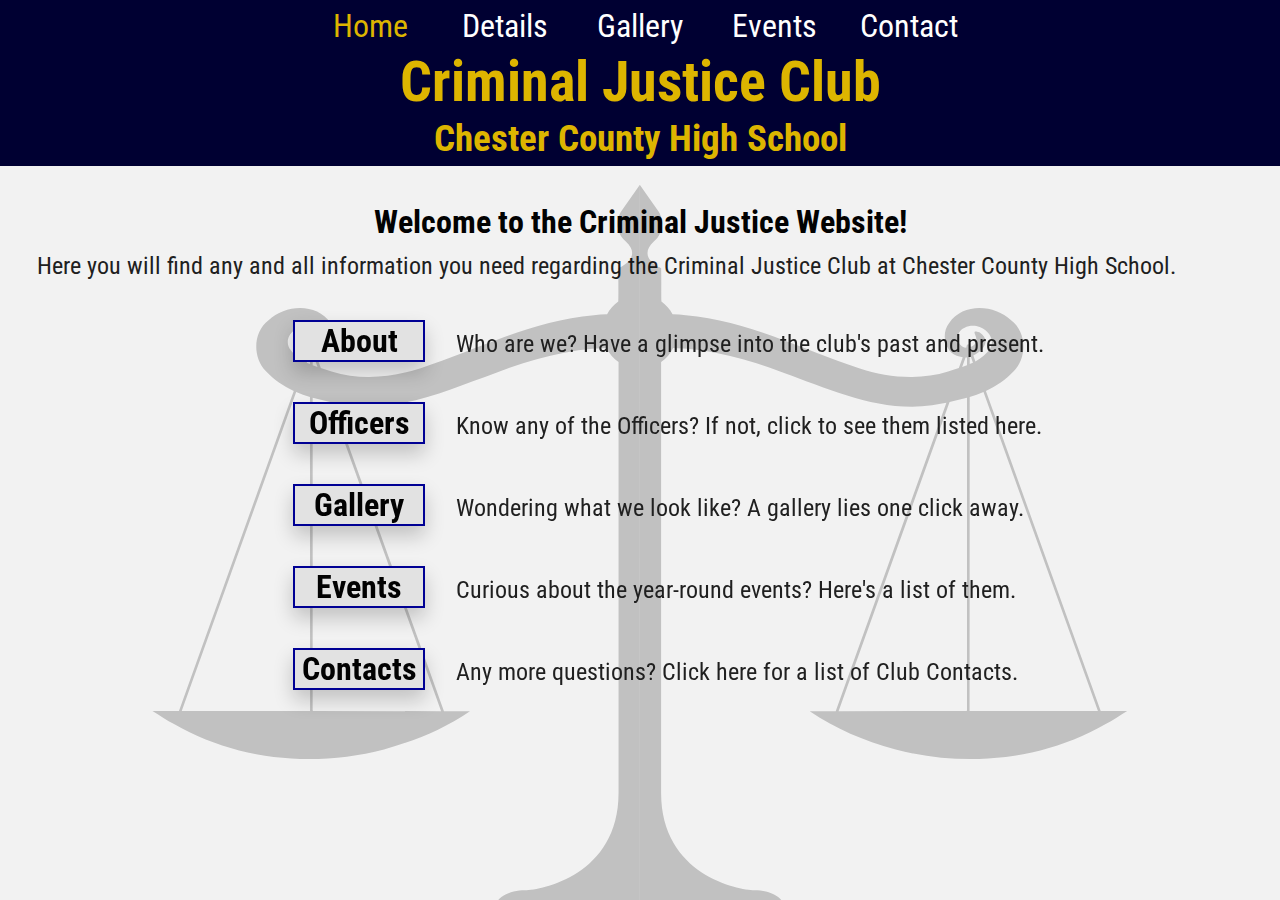
<file: index.html>
<!DOCTYPE html>
<html lang="en-US">
  <head>
    <meta charset="utf-8">  
    <link rel="stylesheet" href="css/normalize.css">
    <link href="https://fonts.googleapis.com/css?family=Cantarell|Economica|Righteous|Roboto+Condensed" rel="stylesheet">
    <link rel="stylesheet" href="css/main.css">
    <link rel="stylesheet" href="css/responsive.css">
    <meta name="viewport" content="width=device-width, initial-scale=1.0">
    <title> Criminal Justice Club CC </title>
  </head>
  <body>
    <header>
      <nav>
        <ul>
           <li> <div class="dropdown">
             <a href="index.html" ><button class="dropbtn active">Home</button></a>  
             </div> </li> 
           <li> <div class="dropdown">
            <button class="dropbtn">Details</button>
            <div class="dropdown-content">
              <a href="about.html">About</a>
              <a href="officers.html">Officers</a>
            </div>
          </div> </li>
          <li> <div class="dropdown">
             <a href="gallery.html"><button class="dropbtn">Gallery</button></a>  
             </div> </li> 
          <li> <div class="dropdown">
             <a href="events.html"><button class="dropbtn">Events</button></a>  
             </div> </li> 
          <li> <div class="dropdown">
             <a href="contact.html"><button class="dropbtn">Contact</button></a>  
             </div> </li> 
        </ul>
      </nav>
      
      <div>
      <h1><a href="index.html" id="logo"> Criminal Justice Club </a></h1>
      <h2><a href="http://chestercountyschools.org/HS/index.html"> Chester County High School </a></h2>
      </div>
    </header>
    <section>
      <h3>Welcome to the Criminal Justice Website!</h3>
        <div>
          <img src="img/scales.svg" id="watermark"/>
        </div>
        <p class="desc">Here you will find any and all information you need regarding the Criminal Justice Club at Chester County High School. </p>
      
        <ul id="homedesc">
          <li><a href="about.html" id="aboutalink">
            <h3>About</h3>
            <p>Who are we? Have a glimpse into the club's past and present.</p></a>
          </li>
          <li><a href="officers.html" id="officersalink">
            <h3>Officers</h3>
            <p>Know any of the Officers? If not, click to see them listed here.</p></a>
          </li>
          <li><a href="gallery.html" id="galleryalink">
            <h3>Gallery</h3>
            <p>Wondering what we look like? A gallery lies one click away.</p></a>
          </li>
          <li><a href="events.html" id="eventsalink">
            <h3>Events</h3>
            <p>Curious about the year-round events? Here's a list of them.</p></a>
          </li>
          <li><a href="contact.html" id="contactsalink">
            <h3>Contacts</h3>
            <p>Any more questions? Click here for a list of Club Contacts.</p></a>
          </li>
      
      
        </ul>
      
      <footer>
        
      </footer>
    </section>
  </body>
</html>
</file>
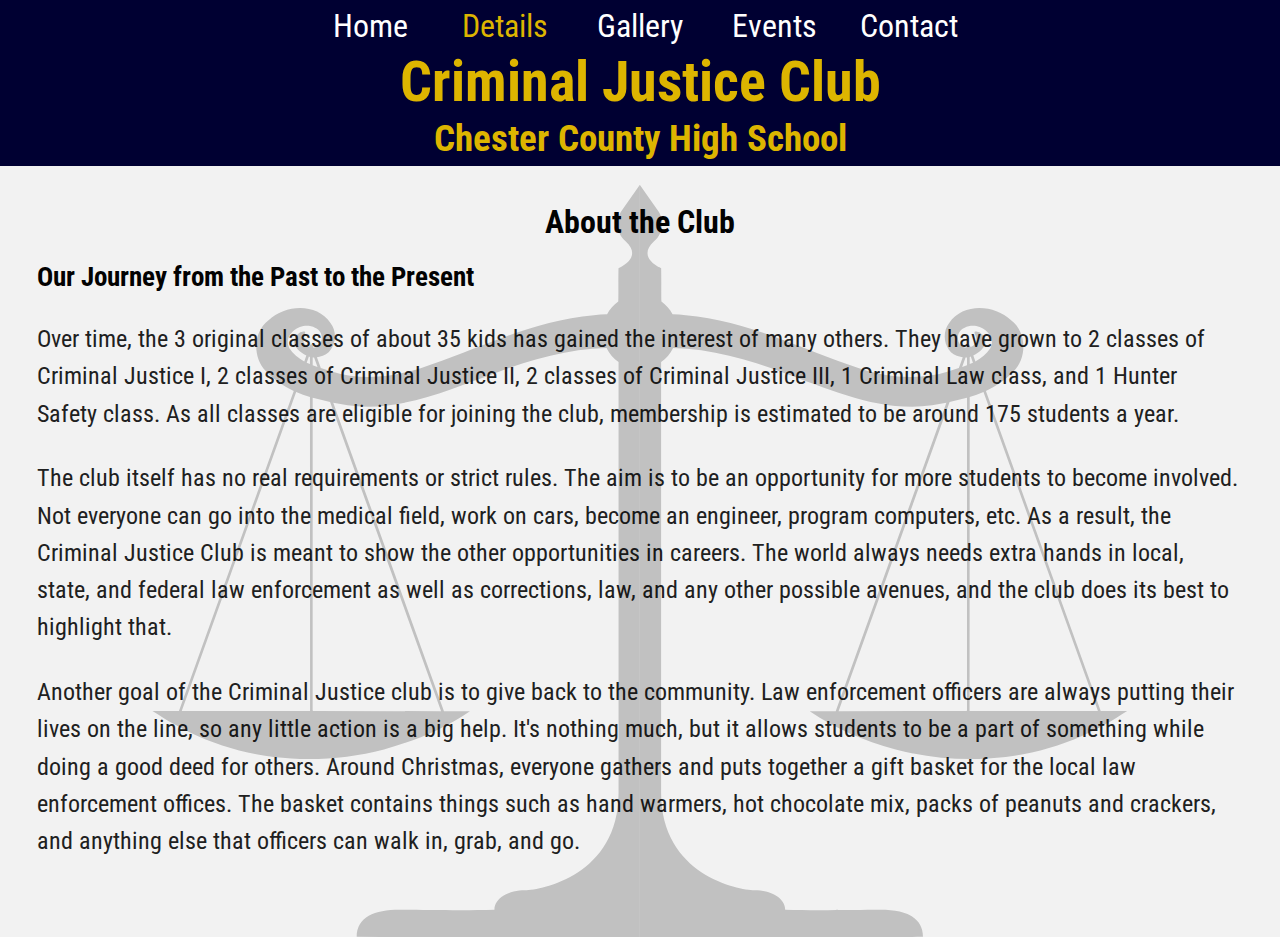
<file: about.html>
<!DOCTYPE html>
<html lang="en-US">
  <head>
    <meta charset="utf-8">  
    <link rel="stylesheet" href="css/normalize.css">
    <link href="https://fonts.googleapis.com/css?family=Cantarell|Economica|Righteous|Roboto+Condensed" rel="stylesheet">
    <link rel="stylesheet" href="css/main.css">
    <link rel="stylesheet" href="css/responsive.css">
    <meta name="viewport" content="width=device-width, initial-scale=1.0">
    <title> Criminal Justice Club CC </title>
  </head>
  <body>
    <header>
      <nav>
        <ul>
           <li> <div class="dropdown">
             <a href="index.html" ><button class="dropbtn">Home</button></a>  
             </div> </li> 
           <li> <div class="dropdown">
            <button class="dropbtn active">Details</button>
            <div class="dropdown-content">
              <a href="about.html">About</a>
              <a href="officers.html">Officers</a>
            </div>
          </div> </li>
          <li> <div class="dropdown">
             <a href="gallery.html"><button class="dropbtn">Gallery</button></a>  
             </div> </li> 
          <li> <div class="dropdown">
             <a href="events.html"><button class="dropbtn">Events</button></a>  
             </div> </li> 
          <li> <div class="dropdown">
             <a href="contact.html"><button class="dropbtn">Contact</button></a>  
             </div> </li> 
          
        </ul>
      </nav>
      
      <div>
      <h1><a href="index.html" id="logo"> Criminal Justice Club </a></h1>
      <h2><a href="http://chestercountyschools.org/HS/index.html"> Chester County High School </a></h2>
      </div>
    </header>
    <section>
      <h3> About the Club </h3>
        <div>
          <img src="img/scales.svg" id="watermark"/>
        </div>
        <p id="desc">  </p>
        <h3 class="abt"> Our Journey from the Past to the Present </h3>
          <p class="abtp">Over time, the 3 original classes of about 35 kids has gained the interest of many others. They have grown to 2 classes of Criminal Justice I, 2 classes of Criminal Justice II, 2 classes of Criminal Justice III, 1 Criminal Law class, and 1 Hunter Safety class. As all classes are eligible for joining the club, membership is estimated to be around 175 students a year.</p>
          <p class="abtp">The club itself has no real requirements or strict rules. The aim is to be an opportunity for more students to become involved. Not everyone can go into the medical field, work on cars, become an engineer, program computers, etc. As a result, the Criminal Justice Club is meant to show the other opportunities in careers. The world always needs extra hands in local, state, and federal law enforcement as well as corrections, law, and any other possible avenues, and the club does its best to highlight that.</p>
          <p class="abtp">Another goal of the Criminal Justice club is to give back to the community. Law enforcement officers are always putting their lives on the line, so any little action is a big help. It's nothing much, but it allows students to be a part of something while doing a good deed for others. Around Christmas, everyone gathers and puts together a gift basket for the local law enforcement offices. The basket contains things such as hand warmers, hot chocolate mix, packs of peanuts and crackers, and anything else that officers can walk in, grab, and go.</p>
      
      <footer>
        
      </footer>
    </section>
  </body>
</file>
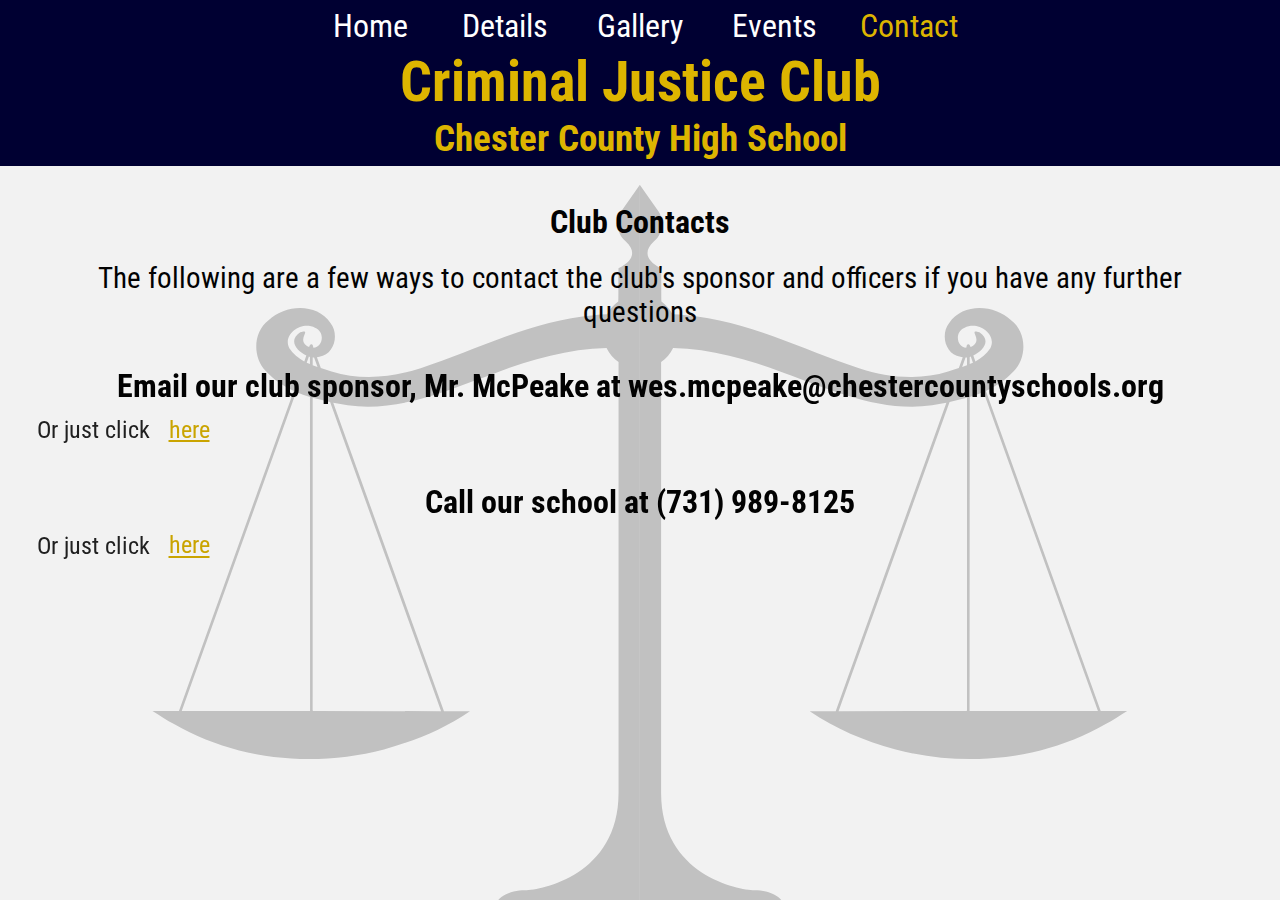
<file: contact.html>
<!DOCTYPE html>
<html lang="en-US">
  <head>
    <meta charset="utf-8">  
    <link rel="stylesheet" href="css/normalize.css">
    <link href="https://fonts.googleapis.com/css?family=Cantarell|Economica|Righteous|Roboto+Condensed" rel="stylesheet">
    <link rel="stylesheet" href="css/main.css">
    <link rel="stylesheet" href="css/responsive.css">
    <meta name="viewport" content="width=device-width, initial-scale=1.0">
    <title> Criminal Justice Club CC </title>
  </head>
  <body>
    <header>
      <nav>
        <ul>
           <li> <div class="dropdown">
             <a href="index.html"><button class="dropbtn">Home</button></a>  
             </div> </li> 
           <li> <div class="dropdown">
            <button class="dropbtn">Details</button>
            <div class="dropdown-content">
              <a href="about.html">About</a>
              <a href="officers.html">Officers</a>
            </div>
          </div> </li>
          <li> <div class="dropdown">
             <a href="gallery.html"><button class="dropbtn">Gallery</button></a>  
             </div> </li> 
          <li> <div class="dropdown">
             <a href="events.html"><button class="dropbtn">Events</button></a>  
             </div> </li> 
          <li> <div class="dropdown">
             <a href="contact.html"><button class="dropbtn active">Contact</button></a>  
             </div> </li> 
          
        </ul>
      </nav>
      
      <div>
      <h1><a href="index.html" id="logo"> Criminal Justice Club </a></h1>
      <h2><a href="http://chestercountyschools.org/HS/index.html"> Chester County High School </a></h2>
      </div>
    </header>
    <section>
      <h3>Club Contacts</h3>
        <div>
          <img src="img/scales.svg" id="watermark"/>
        </div>
        <p id="desc"> The following are a few ways to contact the club's sponsor and officers if you have any further questions </p>
      
          <ul id="contact"> 
            <li>
              <h3>Email our club sponsor, Mr. McPeake at wes.mcpeake@chestercountyschools.org</h3>
                <p class="contacts">Or just click <a href="mailto:wes.mcpeake@chestercountyschools.org" class="contacts">here</a></p>
            </li>
            <li>
              <h3>Call our school at (731) 989-8125</h3>
                <p class="contacts">Or just click <a href="989-8125" class="contacts">here</a></p>
            </li>
          </ul>
      
      
      <footer>
        
      </footer>
    </section>
  </body>
</html>
</file>
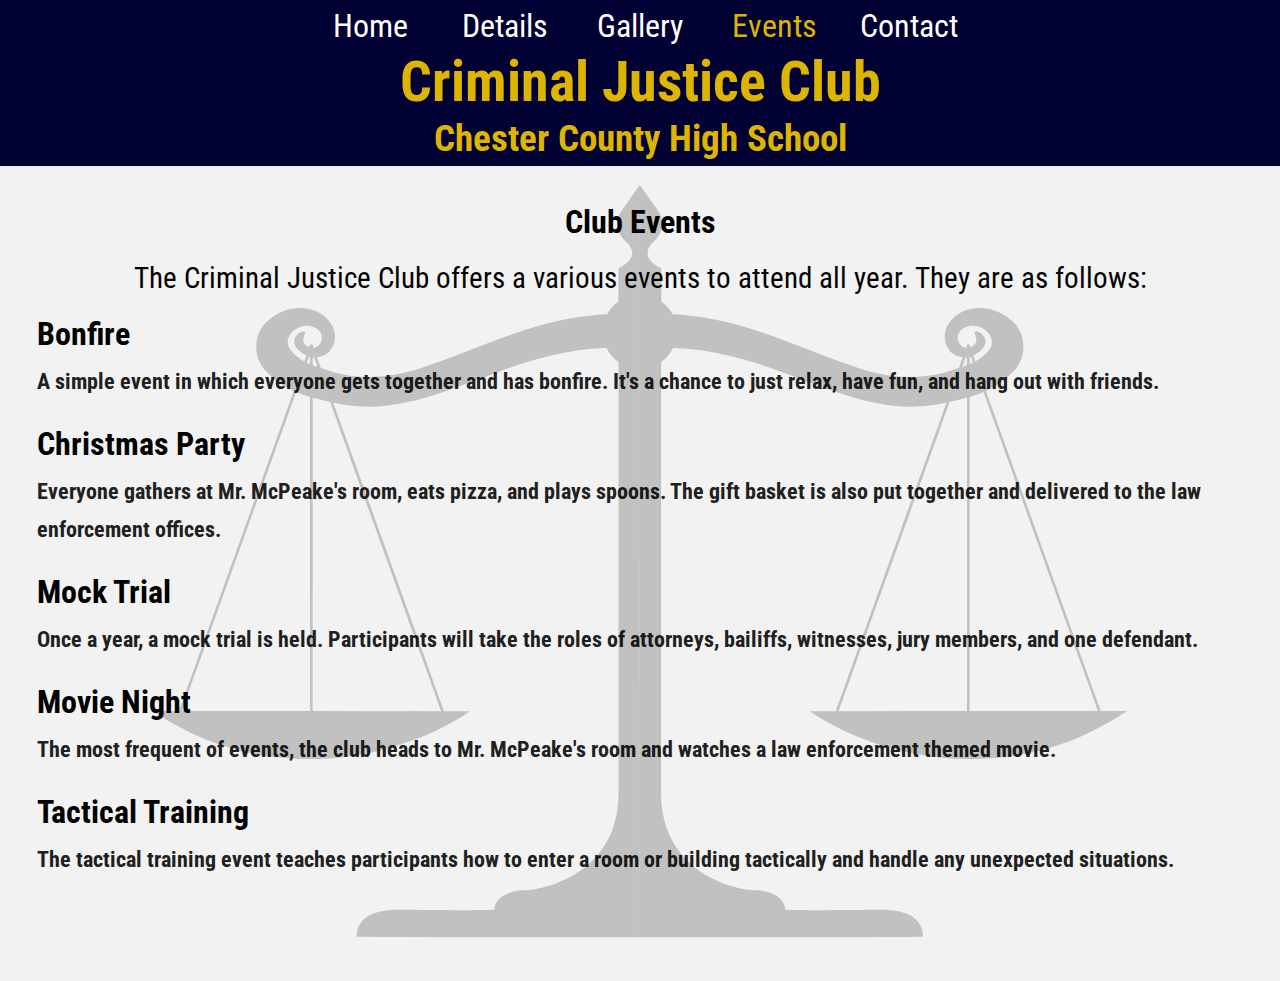
<file: events.html>
<!DOCTYPE html>
<html lang="en-US">
  <head>
    <meta charset="utf-8">  
    <link rel="stylesheet" href="css/normalize.css">
    <link href="https://fonts.googleapis.com/css?family=Cantarell|Economica|Righteous|Roboto+Condensed" rel="stylesheet">
    <link rel="stylesheet" href="css/main.css">
    <link rel="stylesheet" href="css/responsive.css">
    <meta name="viewport" content="width=device-width, initial-scale=1.0">
    <title> Criminal Justice Club CC </title>
  </head>
  <body>
    <header>
      <nav>
        <ul>
           <li> <div class="dropdown">
             <a href="index.html"><button class="dropbtn">Home</button></a>  
             </div> </li> 
           <li> <div class="dropdown">
            <button class="dropbtn">Details</button>
            <div class="dropdown-content">
              <a href="about.html">About</a>
              <a href="officers.html">Officers</a>
            </div>
          </div> </li>
          <li> <div class="dropdown">
             <a href="gallery.html"><button class="dropbtn">Gallery</button></a>  
             </div> </li> 
          <li> <div class="dropdown">
             <a href="events.html"><button class="dropbtn active">Events</button></a>  
             </div> </li> 
          <li> <div class="dropdown">
             <a href="contact.html"><button class="dropbtn">Contact</button></a>  
             </div> </li> 
          
        </ul>
      </nav>
      
      <div>
      <h1><a href="index.html" id="logo"> Criminal Justice Club </a></h1>
      <h2><a href="http://chestercountyschools.org/HS/index.html"> Chester County High School </a></h2>
      </div>
    </header>
    <section>
        <h3> Club Events </h3>
        <div>
          <img src="img/scales.svg" id="watermark"/>
        </div>
        <p id="desc"> The Criminal Justice Club offers a various events to attend all year. They are as follows: </p>
        <ul id="events">
          <li>
            <h3>Bonfire</h3>
            <p>A simple event in which everyone gets together and has bonfire. It's a chance to just relax, have fun, and hang out with friends.</p>
          </li>
          <li>
            <h3>Christmas Party</h3>
            <p>Everyone gathers at Mr. McPeake's room, eats pizza, and plays spoons. The gift basket is also put together and delivered to the law enforcement offices.</p>
          </li>
          <li>
            <h3>Mock Trial</h3>
            <p>Once a year, a mock trial is held. Participants will take the roles of attorneys, bailiffs, witnesses, jury members, and one defendant.</p>
          </li>
          <li> 
            <h3>Movie Night </h3>
            <p>The most frequent of events, the club heads to Mr. McPeake's room and watches a law enforcement themed movie.</p>
          </li>
          <li> 
            <h3>Tactical Training </h3>
            <p>The tactical training event teaches participants how to enter a room or building tactically and handle any unexpected situations.</p>
          </li>
        </ul>
      
      
      
      
      <footer>
        
      </footer>
    </section>
  </body>
</html>
</file>
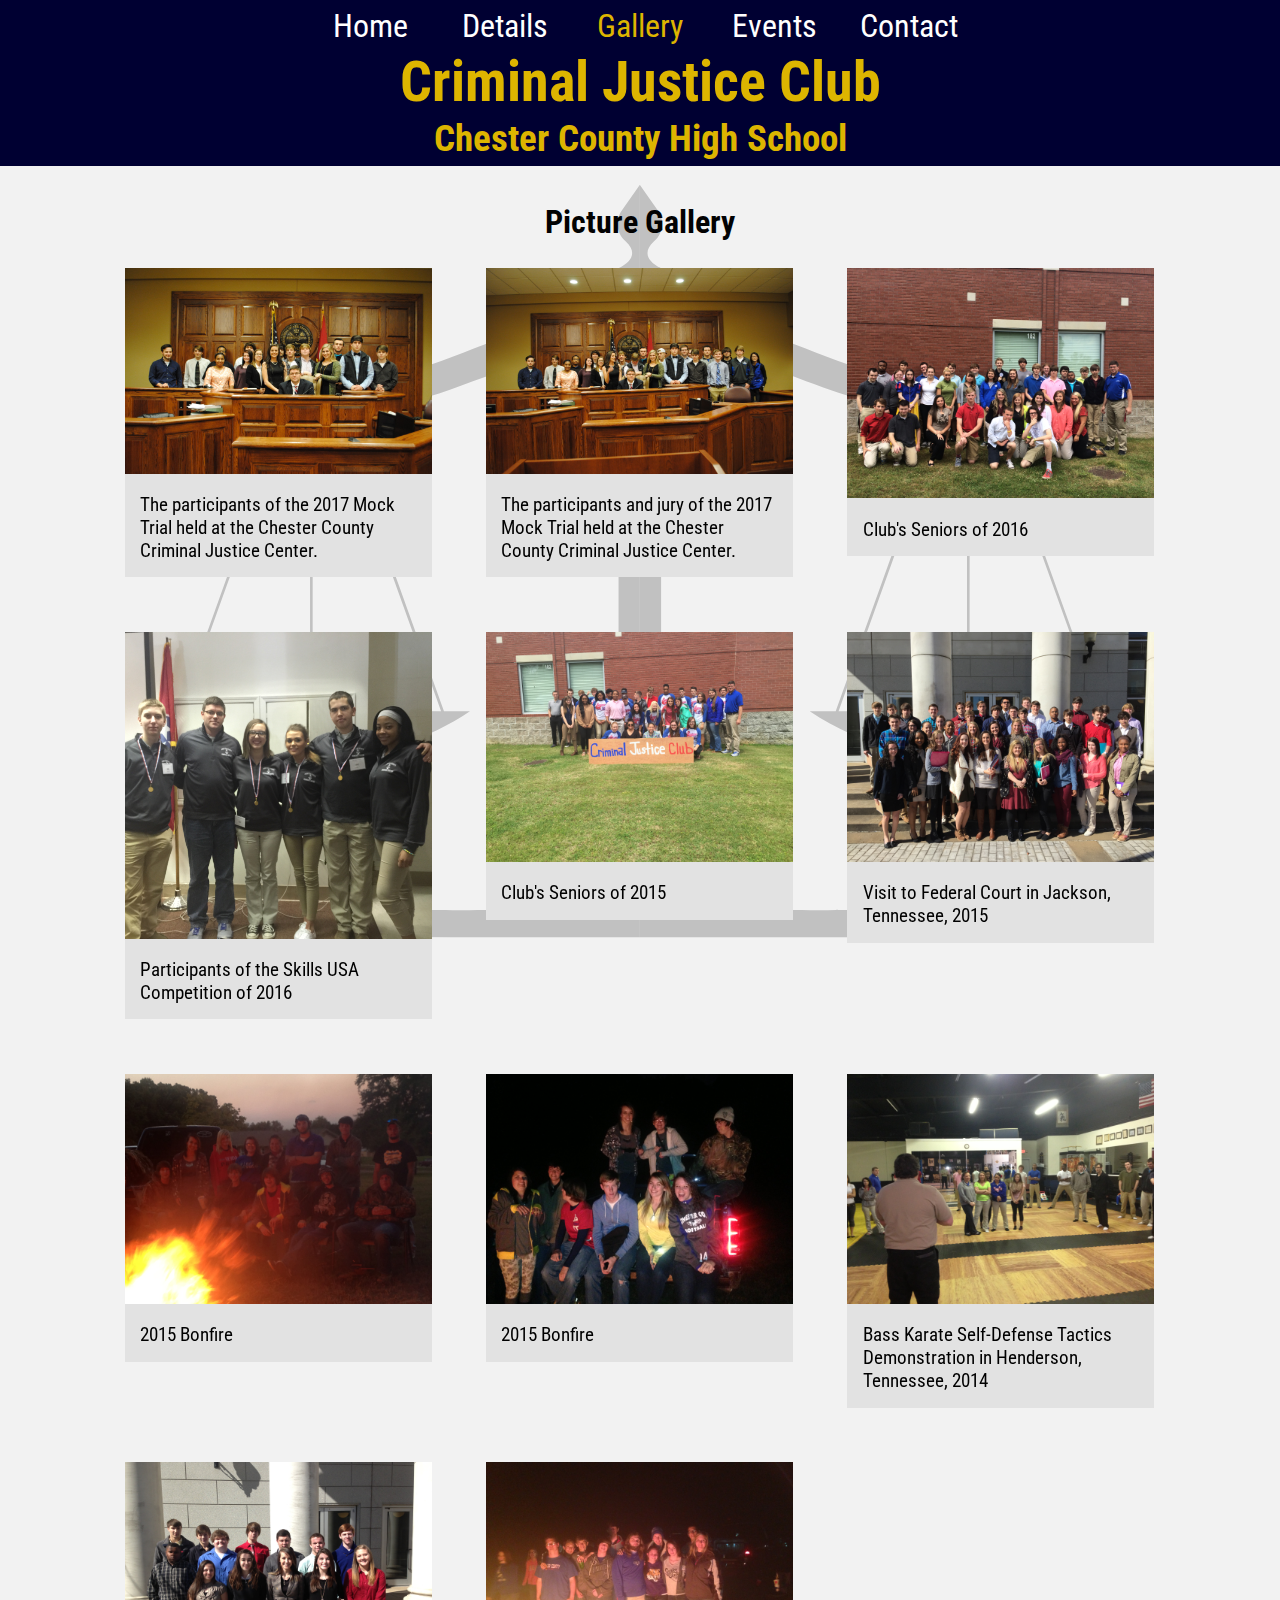
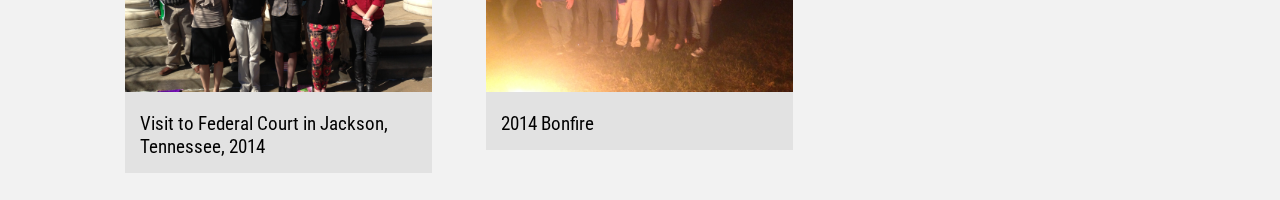
<file: gallery.html>
<!DOCTYPE html>
<html lang="en-US">
  <head>
    <meta charset="utf-8">  
    <link rel="stylesheet" href="css/normalize.css">
    <link href="https://fonts.googleapis.com/css?family=Cantarell|Economica|Righteous|Roboto+Condensed" rel="stylesheet">
    <link rel="stylesheet" href="css/main.css">
    <link rel="stylesheet" href="css/responsive.css">
    <meta name="viewport" content="width=device-width, initial-scale=1.0">
    <title> Criminal Justice Club CC </title>
  </head>
  <body>
    <header>
      <nav>
        <ul>
           <li> <div class="dropdown">
             <a href="index.html"><button class="dropbtn">Home</button></a>  
             </div> </li> 
           <li> <div class="dropdown">
            <button class="dropbtn">Details</button>
            <div class="dropdown-content">
              <a href="about.html">About</a>
              <a href="officers.html">Officers</a>
            </div>
          </div> </li>
          <li> <div class="dropdown">
             <a href="gallery.html"><button class="dropbtn active">Gallery</button></a>  
             </div> </li> 
          <li> <div class="dropdown">
             <a href="events.html"><button class="dropbtn">Events</button></a>  
             </div> </li> 
          <li> <div class="dropdown">
             <a href="contact.html"><button class="dropbtn">Contact</button></a>  
             </div> </li> 
        
        </ul>
      </nav>
      
      <div>
      <h1><a href="index.html" id="logo"> Criminal Justice Club </a></h1>
      <h2><a href="http://chestercountyschools.org/HS/index.html"> Chester County High School </a></h2>
      </div>
    </header>
    <section>
      <h3> Picture Gallery </h3>
        <div >
          <img src="img/scales.svg" id="watermark"/>
        </div>
      <div id="wrapper">
      <ul id="gallery">
       
        <li>
          <a href="img/mocktrial2017nj.jpg">
            <img src="img/mocktrial2017nj.jpg" alt="Picture of 2017 Mock Trial without Jury">
            <p> The participants of the 2017 Mock Trial held at the Chester County Criminal Justice Center. </p>
          </a>
        </li>
        
        <li>
          <a href="img/mocktrial2017wj.jpg">
            <img src="img/mocktrial2017wj.jpg" alt="Picture of 2017 Mock Trial with Jury">
            <p> The participants and jury of the 2017 Mock Trial held at the Chester County Criminal Justice Center. </p>
          </a>
        </li>
        
        <li>
          <a href="img/IMG_2368.jpg">
            <img src="img/IMG_2368.jpg" alt="Picture of the Seniors of 2016">
            <p> Club's Seniors of 2016 </p>
          </a>
        </li>
        
        <li id="skills">
          <a href="img/IMG_1111.jpg">
            <img src="img/IMG_1111.jpg" alt="Picture of Skills USA Competitors">
            <p> Participants of the Skills USA Competition of 2016 </p>
          </a>
        </li>
        
        <li>
          <a href="img/IMG_2222.jpg">
            <img src="img/IMG_2222.jpg" alt="Picture of the Seniors of 2015">
            <p> Club's Seniors of 2015 </p>
          </a>
        </li>
        
        <li>
          <a href="img/IMG_3333.jpg">
            <img src="img/IMG_3333.jpg" alt="">
            <p> Visit to Federal Court in Jackson, Tennessee, 2015 </p>
          </a>
        </li>
        
        <li id="bonfire">
          <a href="img/IMG_1231.jpg">
            <img src="img/IMG_1231.jpg" alt="Picture of the 2015 Bonfire">
            <p> 2015 Bonfire </p>
          </a>
        </li>
        
        <li>
          <a href="img/IMG_1235.jpg">
            <img src="img/IMG_1235.jpg" alt="Picture of the 2015 Bonfire">
            <p> 2015 Bonfire </p>
          </a>
        </li>
        
        <li>
          <a href="img/IMG_1500.jpg">
            <img src="img/IMG_1500.jpg" alt="Picture of the Self-Defense Demonstrationat Bass Karate, 2014">
            <p> Bass Karate Self-Defense Tactics Demonstration in Henderson, Tennessee, 2014 </p>
          </a>
        </li>
        
        <li>
          <a href="img/IMG_1448.jpg">
            <img src="img/IMG_1448.jpg" alt="Picture of the Visit to Federal Court">
            <p> Visit to Federal Court in Jackson, Tennessee, 2014 </p>
          </a>
        </li>
        
        <li>
          <a href="img/IMG_1967.jpg">
            <img src="img/IMG_1967.jpg" alt=" Picture of the 2014 Bonfire">
            <p> 2014 Bonfire </p>
          </a>
        </li>
        
      </ul>
      </div>
      <footer>
        
      </footer>
    </section>
  </body>
</html>
</file>
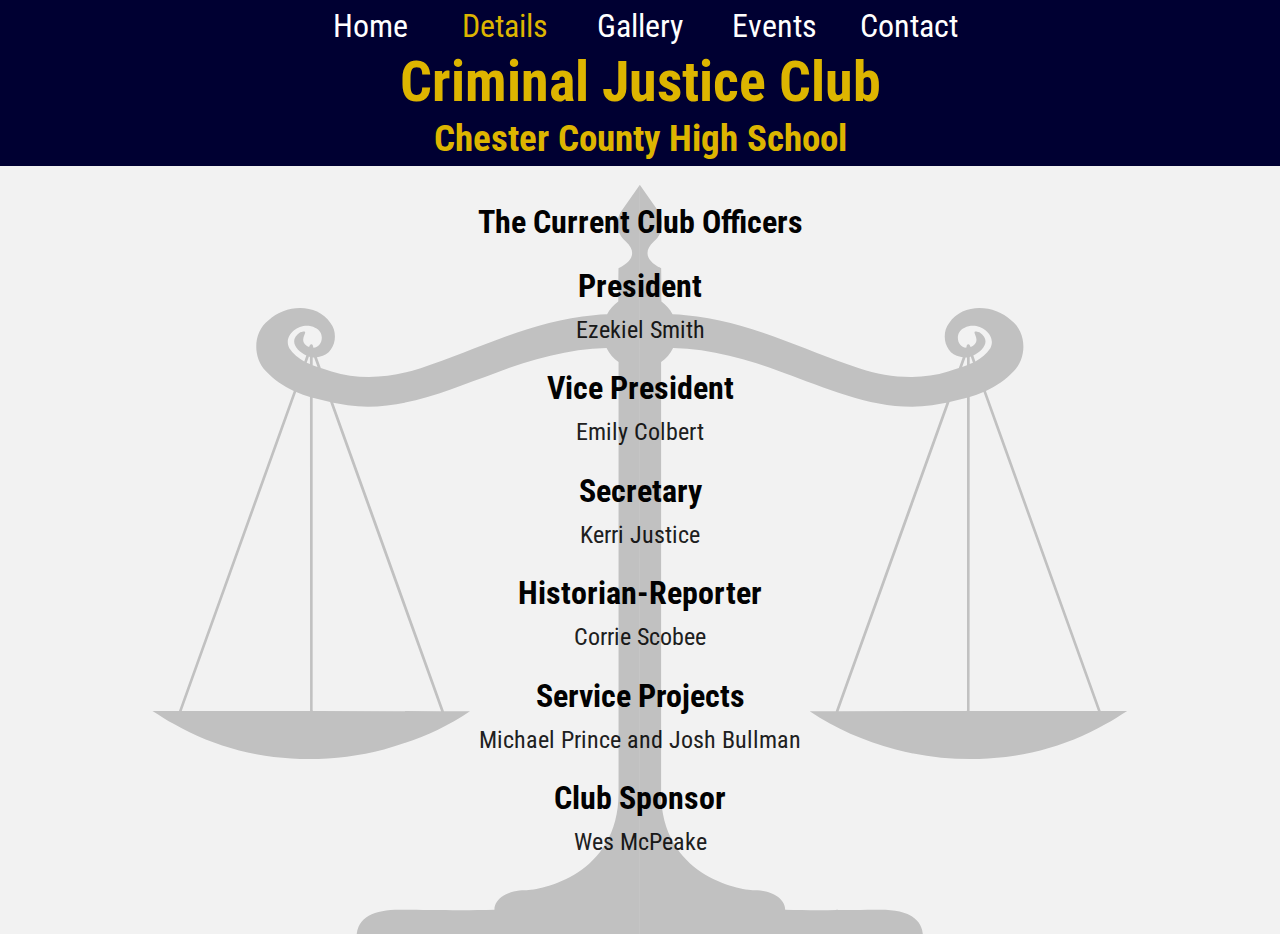
<file: officers.html>
<!DOCTYPE html>
<html lang="en-US">
  <head>
    <meta charset="utf-8">  
    <link rel="stylesheet" href="css/normalize.css">
    <link href="https://fonts.googleapis.com/css?family=Cantarell|Economica|Righteous|Roboto+Condensed" rel="stylesheet">
    <link rel="stylesheet" href="css/main.css">
    <link rel="stylesheet" href="css/responsive.css">
    <meta name="viewport" content="width=device-width, initial-scale=1.0">
    <title> Criminal Justice Club CC </title>
  </head>
  <body>
    <header>
      <nav>
        <ul>
           <li> <div class="dropdown">
             <a href="index.html" ><button class="dropbtn">Home</button></a>  
             </div> </li> 
           <li> <div class="dropdown">
            <button class="dropbtn active">Details</button>
            <div class="dropdown-content">
              <a href="about.html">About</a>
              <a href="officers.html">Officers</a>
            </div>
          </div> </li>
          <li> <div class="dropdown">
             <a href="gallery.html"><button class="dropbtn">Gallery</button></a>  
             </div> </li> 
          <li> <div class="dropdown">
             <a href="events.html"><button class="dropbtn">Events</button></a>  
             </div> </li> 
          <li> <div class="dropdown">
             <a href="contact.html"><button class="dropbtn">Contact</button></a>  
             </div> </li> 
        
        </ul>
      </nav>
      
      <div>
      <h1><a href="index.html" id="logo"> Criminal Justice Club </a></h1>
      <h2><a href="http://chestercountyschools.org/HS/index.html"> Chester County High School </a></h2>
      </div>
    </header>
    <section>
      <h3>The Current Club Officers</h3>
        <div>
          <img src="img/scales.svg" id="watermark"/>
        </div>
        <p id="desc">  </p>
      
        <ul id="officer">
          
          <li>
            <h3> President </h3>
            <p class="officername"> Ezekiel Smith </p>
          </li>
            
          
          <li>
            <h3> Vice President </h3>
            <p class="officername"> Emily Colbert </p>
          </li>
            
          
          <li>
            <h3> Secretary </h3>
            <p class="officername"> Kerri Justice </p>
          </li>
          
          
          <li>
            <h3> Historian-Reporter </h3>
            <p class="officername"> Corrie Scobee </p>
          </li>
          
          
          <li>
            <h3> Service Projects </h3>
            <p class="officername"> Michael Prince and Josh Bullman </p>
          </li>
          
          <li>
            <h3>Club Sponsor</h3>
            <p class="officername">Wes McPeake</p>
          </li>
        </ul>
      <footer>
        
      </footer>
    </section>
  </body>
</file>
<file: css/main.css>
/**********
General
**********/

* {
  color: #020202;
  font-family: 'Roboto Condensed', sans-serif;
  margin: 0;
  padding: 0;
  text-decoration: none;
  list-style: none;
  text-align: center;
}

a {
  text-decoration: none;
}

#desc {
  margin: 20px;
  font-size: 2.25vw;
  color: #020202;
  text-align: center;
}

/**********
Header
**********/

header {
  margin-top: 4vw;
  height: 100%;
  padding-bottom: 0.486vw;
}

h1 {
  font-family: 'Righteous', cursive;
  font-size: 4.37vw;
  text-align: center;
  margin: 0 0 0 0;
  z-index: 99;
}

h2 {
  font-family: 'Righeous', cursive;
  font-size: 2.92vw;
  text-align: center;
  margin: 0;
  z-index: 99;
}


/**********
Navigation
**********/


nav {
  align-content: center;
  text-align: center;
  max-width: 100%;
  display: inline-block;
  width: 100%;
  margin: 0;
  padding: 0;
  z-index: 1;
}

nav ul {
  position: fixed;
  top: 0;
  width: 100%;
  height: 6vw;
  z-index: 99;
}

nav li {
  padding: 0;
  margin: 0;
  display: inline-block;
  font-family: 'Cantarell', sans-serif;
  font-size: 2.527vw;
  width: 10.2vw;
  height: 5.93vw;
  z-index: 99;
}

/**********
Body
**********/

section {
  margin: 2.9vw;
}

h3 {
  margin: 1vw 0 0 0;
  font-size: 2.50vw;
  z-index: 99;
  font-weight: bold;
}

p {
  position: relative;
  font-size: 1.90vw;
  margin: 10px 0 0 0;
}

#watermark {
  position: fixed;
  opacity: 0.2;
  color: black;
  height: 60vw;
  width: auto;
  margin-top: 25vw;
  left: 50%;
  margin-right: -50%;
  transform: translate(-50%, -50%);
  z-index: 1;
}





/**********
Footer
**********/

footer {
  padding: 20px;
}

/**********
Color
**********/

header {
  background-color: #000032;
}

h1 a {
  color: #ddb500;
}

h2 a {
  color: #ddb500;
}

nav {
  background-color: #000032;
}

nav ul {
  background-color: #000032;
}

nav li {
  background-color: #000032;
}

nav a {
  color: white;
}

nav a:hover {
  color: #FFD700;
}

body {
  background-color: #f2f2f2;
}

p {
  color: #202020;
}


/**********
Dropdown Menu
Thanks goodness for
W3 Schools,
the savior of my class
**********/

/* Dropdown Button */
.dropbtn {
    background-color: #000032;
    color: white;
    margin: 0;
    padding: 0;
    font-size: 2.527vw;
    border: none;
    cursor: pointer;
    width: 10.2vw;
    height: 5.34vw;
}

/* Color of the actual button when hovered over */
.dropbtn:hover {
    color: #FFD700;
}

/* The container <div> - needed to position the dropdown content */
.dropdown {
    position: relative;
    display: inline-block;
    z-index: 99;
}

/* Dropdown Content (Hidden by Default) */
.dropdown-content {
    display: none;
    position: absolute;
    background-color: #000032;
    width: 15.06vw;
    box-shadow: 0px 0.778vw 1.555vw 0px rgba(0,0,0,0.2);
    z-index: 98;
}

/* Links inside the dropdown */
.dropdown-content a {
    position: relative; 
    color: white;
    padding: 0.49vw 0.14vw;
    font-size: 2.527vw;
    text-decoration: none;
    display: block;
    z-index: 99;
}

/* Change color of dropdown links on hover */
.dropdown-content a:hover {
  color: #FFD700;
}

/* Show the dropdown menu on hover */
.dropdown:hover .dropdown-content {
    display: block;
}

/* Change the background color of the dropdown button when the dropdown content is shown */
/*
.dropdown:hover .dropbtn {
    background-color: #101010;
}
*/


/**********
Home Page
**********/

#homedesc {
  position: relative;
  z-index: 80;
  margin-left: 20vw;
}

#homedesc li {
  text-align: left;
	margin-top: 2.125vw;
}

#homedesc h3 {
  border-style: solid;
  border-width: 2px;
  border-color: #000094;
  margin-right: 2.125vw;
  text-align: center;
  background-color: #e2e2e2;
  width: 10vw;
  display: inline-block;
  box-shadow: 0px 0.778vw 1.555vw 0px rgba(0,0,0,0.2);
}

#homedesc p {
  display: inline-block;
}

#homedesc a:hover {
  border-bottom-style: solid;
  border-bottom-color: black;
  border-bottom-width: 1px;
  border-right-style: solid;
  border-right-color: black;
  border-right-width: 1px;
}

/**********
Details
**********/

.abt {
  font-size: 2.125vw;
  font-weight: bold;
}

.abtp {
	margin-top: 2.125vw;
  line-height: 2.915vw;
}


/**********
Gallery
**********/

#wrapper {
  width: 90%;
  margin: 0 auto;
  padding: 0 5%;
}

img {
  max-width: 100%;
}

#gallery {
  position: relative;
  z-index: 20;
  list-style: none;
  text-decoration: none;
  margin: 0;
}

#gallery li {
  float: left;
  margin: 2.5%;
  background-color: #e2e2e2;
  color: black;
}

#gallery li a p {
  margin: 0;
  padding: 5%;
  font-size: 1.5vw;
  color: black;
}

#skills, #bonfire {
  clear: left;
}



/**********
Officers
**********/

#officer li {
  margin-top: 2vw;
}

.officername {
  text-align: center;
}

/**********
Events
**********/

#events li {
  margin: 5px 0 5px 0;
  list-style: none;
  font-size: 2vw;
  font-weight: bold;
}

#events p {
  font-size: 1.75vw;
  margin: 10px 0 25px 0;
  line-height: 2.915vw;
}


/**********
Contact
**********/

#contact {
  text-align: center;
  position: relative;
  z-index: 70;
}

.contacts a {
  padding: 0.49vw 0.97vw;
  color: #caa400;
  text-decoration: underline;
}

.contacts a:hover {
  color: #ddb500;
}

#contact h3 {
  margin-top: 3vw;
}


/**********
Making the selected 
page link a different 
color
**********/
.active {
  color: #ddb500;
}
</file>
<file: css/responsive.css>
@media screen and (min-width: 100px) {
   #gallery li {
    width: 28.3%;
  }
}


@media screen and (min-width: 480px) {
  
  nav ul {
    height: 5.93vw;
  }
  
  
/***************************
PAGE: PORTFOLIO
***************************/
 
  
  #wosign {
    clear: left;
  }
  
  

}

/* 426px width */

@media screen and (min-width: 0 ) {
  
  nav ul {
    height: 6vw;
  }


}

@media screen and (min-width: 1080px) {
  
  
  p {
    text-align: left;
  }
 
  .abt {
    text-align: left;
  }
	
  #events li {
    text-align: left;
  }
	
	#events h3 {
		text-align: left;
	}
  
  header {
    margin-top: 2vw;
  }
  
  nav ul {
    height: 4vw;
  }
  
  nav li {
    height: 4vw;
  }
  
  .dropbtn {
    height: 4vw;
  }
  
  
}
</file>
